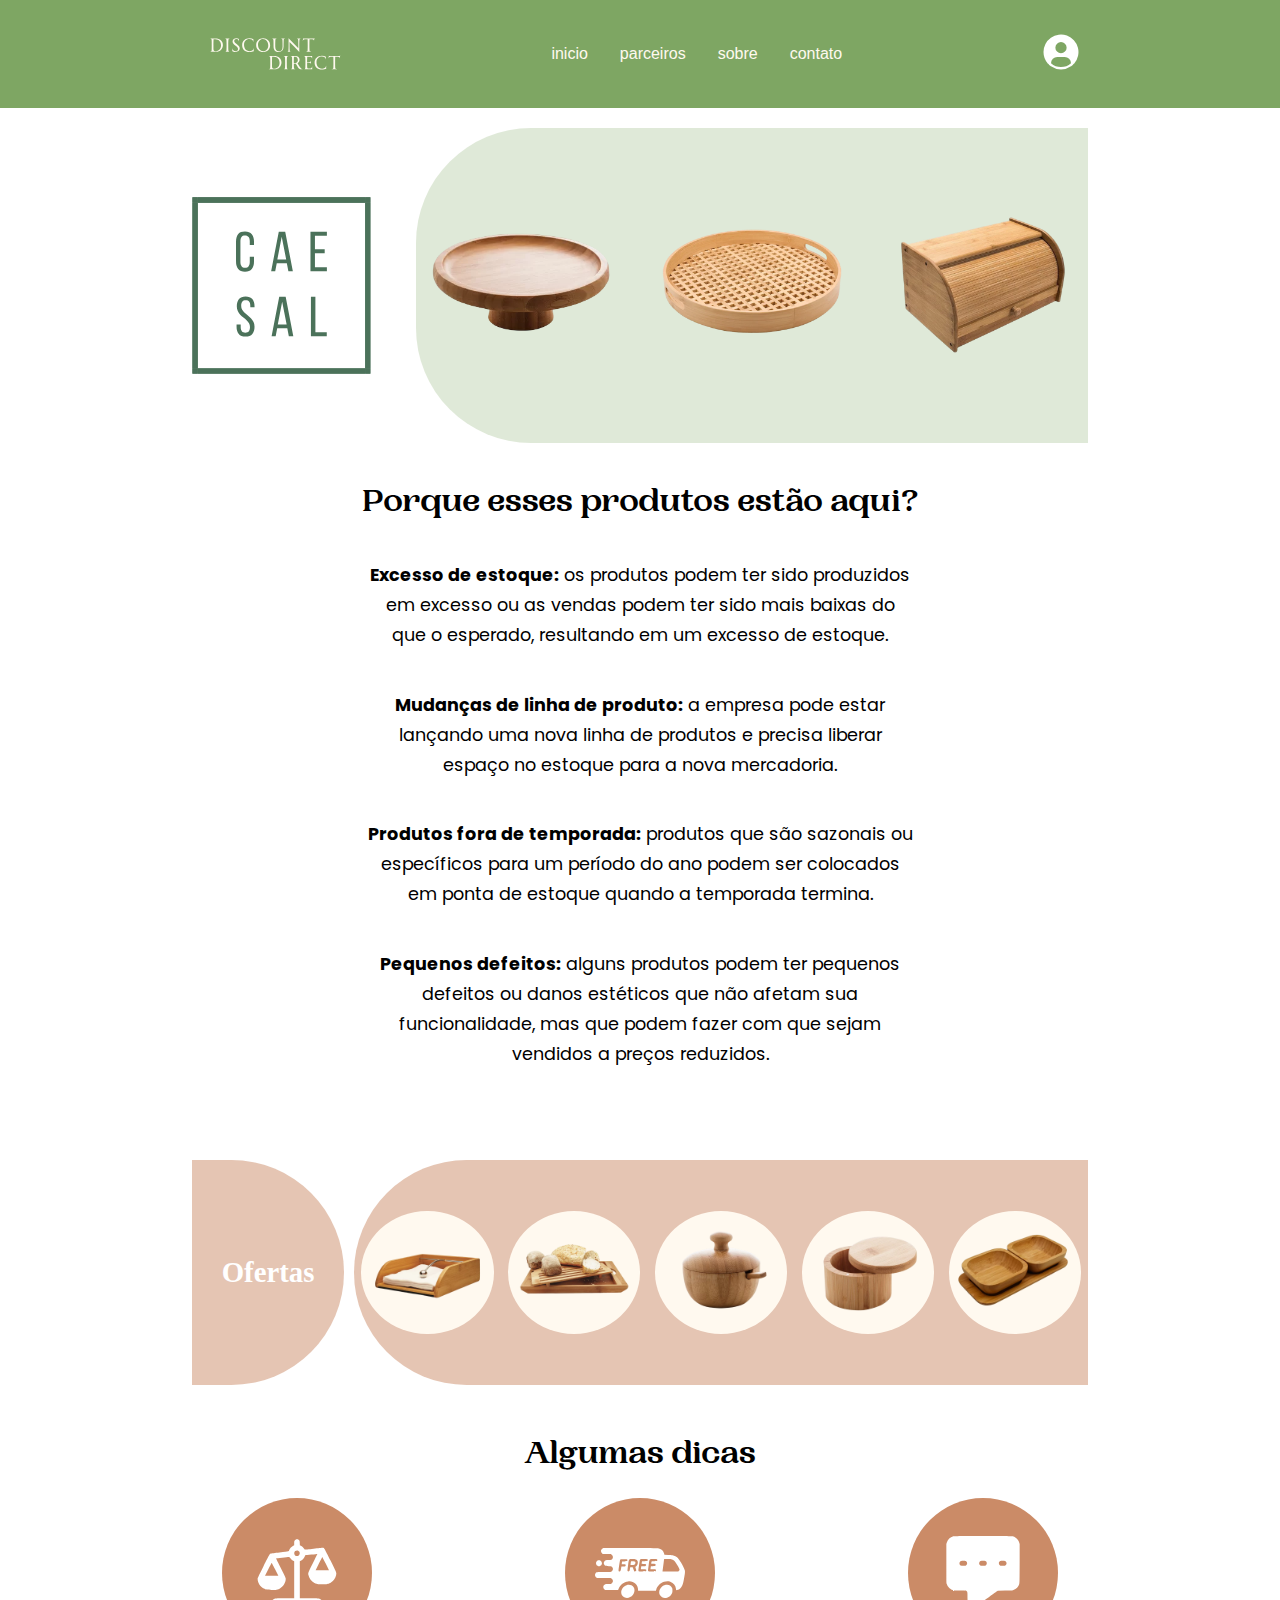
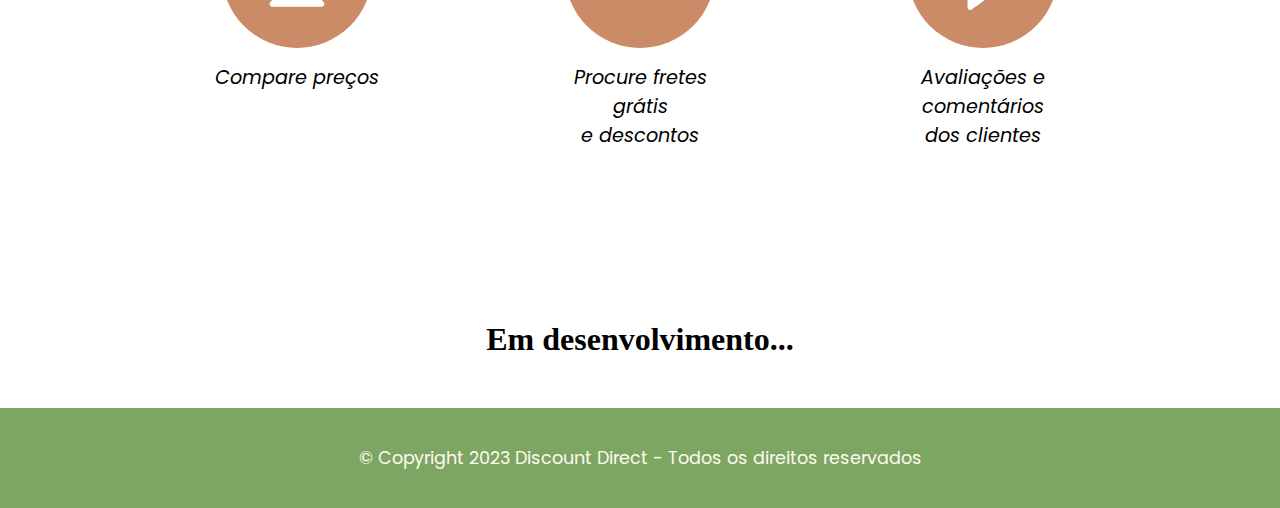
<file: parceiro.html>
<!DOCTYPE html>
<html lang="pt-br">
<head>
    <meta charset="UTF-8">
    <meta http-equiv="X-UA-Compatible" content="IE=edge">
    <meta name="viewport" content="width=device-width, initial-scale=1.0">
    <link rel="stylesheet" href="css/parceiro.css">
    <link rel="preconnect" href="https://fonts.googleapis.com">
    <link rel="preconnect" href="https://fonts.gstatic.com" crossorigin>
    <link href="https://fonts.googleapis.com/css2?family=Comfortaa:wght@300;400;500;600;700&family=Poppins:ital,wght@0,100;0,200;0,300;0,400;0,500;0,600;0,700;1,100;1,200;1,300;1,500;1,600&display=swap" rel="stylesheet">
    <title>Parceiro - Discount Direct</title>
</head>
<body>

    <!--CABEÇALHO-->
    <header>
        <div class="logo">
            <a href="#"><img src="imagens/discountdirect-logo-bege.svg" alt="logo do discount direct"></a>
        </div>
        <nav>
            <ul>
                <li><a href="index.html">inicio</a></li>
                <li><a href="parceiro.html">parceiros</a></li>
                <li><a href="index.html">sobre</a></li>
                <li><a href="#">contato</a></li>
            </ul>
        </nav>

        <div class="avatar">
            <a href="#"><img src="imagens/user-avatar-filled.svg" alt=""></a>
        </div>
    </header>

    <!--CONTEÚDOS-->
    <section id="parceiro" class="content">

        <div class="logo-parceiro">
            <img src="logo-parceiros/caesal-logo.svg" alt="logo cacau show">
        </div>
        <div class="slide-prod">

            <div class="produtos">
                <div class="neutro">
                    <img src="produtos/prod8.png" alt="">
                </div>
            </div>
            
            <div class="produtos">
                <div class="neutro">
                    <img src="produtos/prod6.png" alt="">
                </div>
            </div>
            
            <div class="produtos">
                <div class="neutro">
                    <img src="produtos/prod2.png" alt="">
            </div>


        </div>

    </section>

    <section id="motivo" class="content">
        <div class="pqeaq">
            <h1>Porque esses produtos estão aqui?</h1>

            <p><strong>Excesso de estoque:</strong> os produtos podem ter sido produzidos em excesso ou as vendas podem ter sido mais baixas do que o esperado, resultando em um excesso de estoque.</p>
            <p><strong>Mudanças de linha de produto:</strong> a empresa pode estar lançando uma nova linha de produtos e precisa liberar espaço no estoque para a nova mercadoria.</p>
            <p><strong>Produtos fora de temporada:</strong> produtos que são sazonais ou específicos para um período do ano podem ser colocados em ponta de estoque quando a temporada termina.</p>
            <p><strong>Pequenos defeitos:</strong> alguns produtos podem ter pequenos defeitos ou danos estéticos que não afetam sua funcionalidade, mas que podem fazer com que sejam vendidos a preços reduzidos.</p>
        </div>
    </section>

    <section id="ofertas" class="content">
        <div class="base">
            <div class="oferta-link">
                <a href="#">Ofertas</a>
            </div>
        </div>

        <div class="oferta-prod">
            <div class="circ-prod">
                <a href="#"><img src="produtos/prod1.png" alt=""></a>
            </div>
            
            <div class="circ-prod">
                <a href="#"><img src="produtos/prod5.png" alt=""></a>
            </div>
            
            <div class="circ-prod">
                <a href="#"><img src="produtos/prod7.png" alt=""></a>
            </div>

            <div class="circ-prod">
                <a href="#"><img src="produtos/prod3.png" alt=""></a>
            </div>

            <div class="circ-prod">
                <a href="#"><img src="produtos/prod4.png" alt=""></a>
            </div>
        </div>
    </section>

    <section id="dicas" class="content">

        <h1>Algumas dicas</h1>
        
        <div class=" central">

            <div class="circle-text">
                <div class="circle">
                    <img src="imagens/compare.svg" alt="">
                </div>
                <p><em>Compare preços</em></p>
            </div>

            <div class="circle-text">
                <div class="circle">
                    <img src="imagens/free-delivery.svg" alt="">
                </div>
                <p><em>Procure fretes grátis<br>e descontos</em></p>
            </div>

            <div class="circle-text">
                <div class="circle">
                    <img src="imagens/coments.svg" alt="">
                </div>
                <p><em>Avaliações e comentários<br>dos clientes</em></p>
            </div>

        </div>

    </section>

    <section id="historia" class="content">

        <div class="hist">
            <p>Em desenvolvimento...</p>
        </div>
    </section>

    <footer>
        <p>&copy; Copyright 2023 Discount Direct - Todos os direitos reservados</p>
    </footer>

</body>
</html>
</file>
<file: css/parceiro.css>
@font-face {
    font-family: 'Woodland';
    src: url(../fonts/PPWoodland-Bold.otf);
}

.content {
    width: 70%;
    background-color: transparent;
    margin: 0 auto;
}

*{
    margin: 0;
    padding: 0;
    box-sizing: border-box;
}

html,
body{
    width: 100%;
    font-family: Arial, Helvetica, sans-serif;
    background-color: #FFF;
}

header{
    width: 100%;
    height: 12vh;
    display: flex;
    align-items: center;
    justify-content: space-evenly;
    background-color: #7EA663;
}

header .logo{
    width: 12%;
}

header .logo img{
    width: 100%;
}

nav ul{
    list-style: none;
    display: flex;
    gap: 2em;
}

nav ul li a{
    text-decoration: none;
    font-size: 1em;
    color: #FFF9EF;
}

header .avatar img{
    width: 40px;
    filter: invert(1);
}

#parceiro{
    margin-top: 20px;
    height: 35vh;
    display: flex;
    justify-content: space-between;
    gap: 20px;
    position: relative;
    overflow: hidden;
}

#parceiro .logo-parceiro{
    width: 20%;
    display: flex;
    align-items: center;
    cursor: pointer;
}

#parceiro .logo-parceiro img{
    width: 100%;
}

#parceiro .slide-prod{
    background-color: #7EA66340;
    width: 75%;
    height: 35vh;
    display: flex;
    align-items: center;
    justify-content: center;
    border-radius: 115px 0 0 115px;
    gap: 20px;    
    z-index: 1;
}

#parceiro .slide-prod .produtos{
    width: 45%;
    display: flex;
    flex-direction: column;
    align-items: center;
    justify-content: center;
    cursor: pointer;
}

#parceiro .slide-prod .produtos .neutro{
    width: 180px;
}
#parceiro .slide-prod .produtos .neutro img{
    width: 100%;
    z-index: 1;
    transition: .3s ease-in-out;
}

#parceiro .slide-prod .produtos .neutro img:hover{
    transform: scale(1.1);
}

#parceiro .slide-prod .produtos p{
    text-align: center;
    margin-bottom: 10px;
    font-size: 1.2em;
    font-family: 'Comfortaa', cursive;
}

#parceiro .slide-prod .produtos span h1{
    text-align: center;
    font-size: 2em;
    font-family: 'Gill Sans', 'Gill Sans MT', Calibri, 'Trebuchet MS', sans-serif;
}



#motivo{
    padding: 25px 0;
}

#motivo .pqeaq h1{
    text-align: center;
    font-size: 2em;
    font-family: 'Woodland';
    font-weight: 700;
    margin: 20px 0 40px;
}

#motivo .pqeaq p{
    margin: 20px 175px 40px;
    text-align: center;
    line-height: 1.7;
    font-size: 1.1em;
    font-family: 'Poppins', sans-serif;
}

#ofertas{
    display: flex;
    justify-content: space-between;
    padding: 25px 0;
    gap: 10px;
}

#ofertas .base{
    width: 17%;
    height: 25vh;
    background-color: #CB8B6780;
    border-radius: 0 140px 140px 0;
    display: flex;
    align-items: center;
    justify-content: center;
}

#ofertas .base .oferta-link{
    display: flex;
    align-items: center;
    justify-content: center;
    cursor: pointer;
}

#ofertas .base .oferta-link a{
    text-decoration: none;
    color: #fff;
    font-size: 1.8em;
    font-family: 'Wooldland';
    font-weight: 700;
}

#ofertas .oferta-prod{
    width: 82%;
    height: 25vh;
    background-color: #CB8B6780;
    border-radius: 140px 0 0 140px;
    display: flex;
    align-items: center;
    justify-content: space-around;
}

#ofertas .oferta-prod .circ-prod{
    width: 18%;
    border-radius: 50%;
    background-color: #FFF9EF;
    display: flex;
    align-items: center;
    justify-content: center;
    cursor: pointer;
    display: flex;
    align-items: center;
    justify-content: center;
}

#ofertas .circ-prod a {
    width: 90%;
    border-radius: 50%;
}

#ofertas .circ-prod a img{
    width: 100%;
    border-radius: 50%;
    transition: .3s ease-in-out;
}

#ofertas .circ-prod a img:hover{
    transform: scale(1.1);
}

#dicas{
    padding: 30px 0;
}

#dicas h1{
    text-align: center;
    font-family: 'Woodland';
    font-size: 2em;
    margin-bottom: 25px;
    color: #000000;
}

#dicas .central{
    display: flex;
    align-items: center;
    justify-content: space-between;
    position: relative;
}

#dicas .central .circle{
    width: 150px;
    height: 150px;
    border-radius: 50%;
    background-color: #CB8B67;
    display: flex;
    align-items: center;
    justify-content: center;
}

#dicas .central .circle img{
    width: 60%;
    filter: invert(5);
}

#dicas .central .circle-min{
    width: 50px;
    height: 50px;
    border-radius: 50%;
    background-color: #CB8B67;
    display: flex;
    align-items: center;
    justify-content: center;
    position: absolute;
}

#dicas .central .circle-min img{
    width: 50%;
    filter: invert(100);
}

#dicas .central .circle-text{
    width: 210px;
    height: 343.500px;
    display: flex;
    align-items: center;
    justify-content: flex-start;
    flex-direction: column;
}

#dicas .central .circle-text p{
    margin: 15px;
    font-family: 'Poppins', sans-serif;
    font-size: 1.2em;
    text-align: center;
}

footer{
    display: flex;
    align-items: center;
    justify-content: center;
    text-align: center;
    font-size: 1.1em;
    background-color: #7EA663;
    color: #FFF9EF;
    font-family: 'Poppins', sans-serif;
    height: 100px;
}

#historia .hist p{
    text-align: center;
    font-size: 2em;
    font-family: 'Wooldland';
    font-weight: 700;
    margin: 50px 0;
}
</file>
